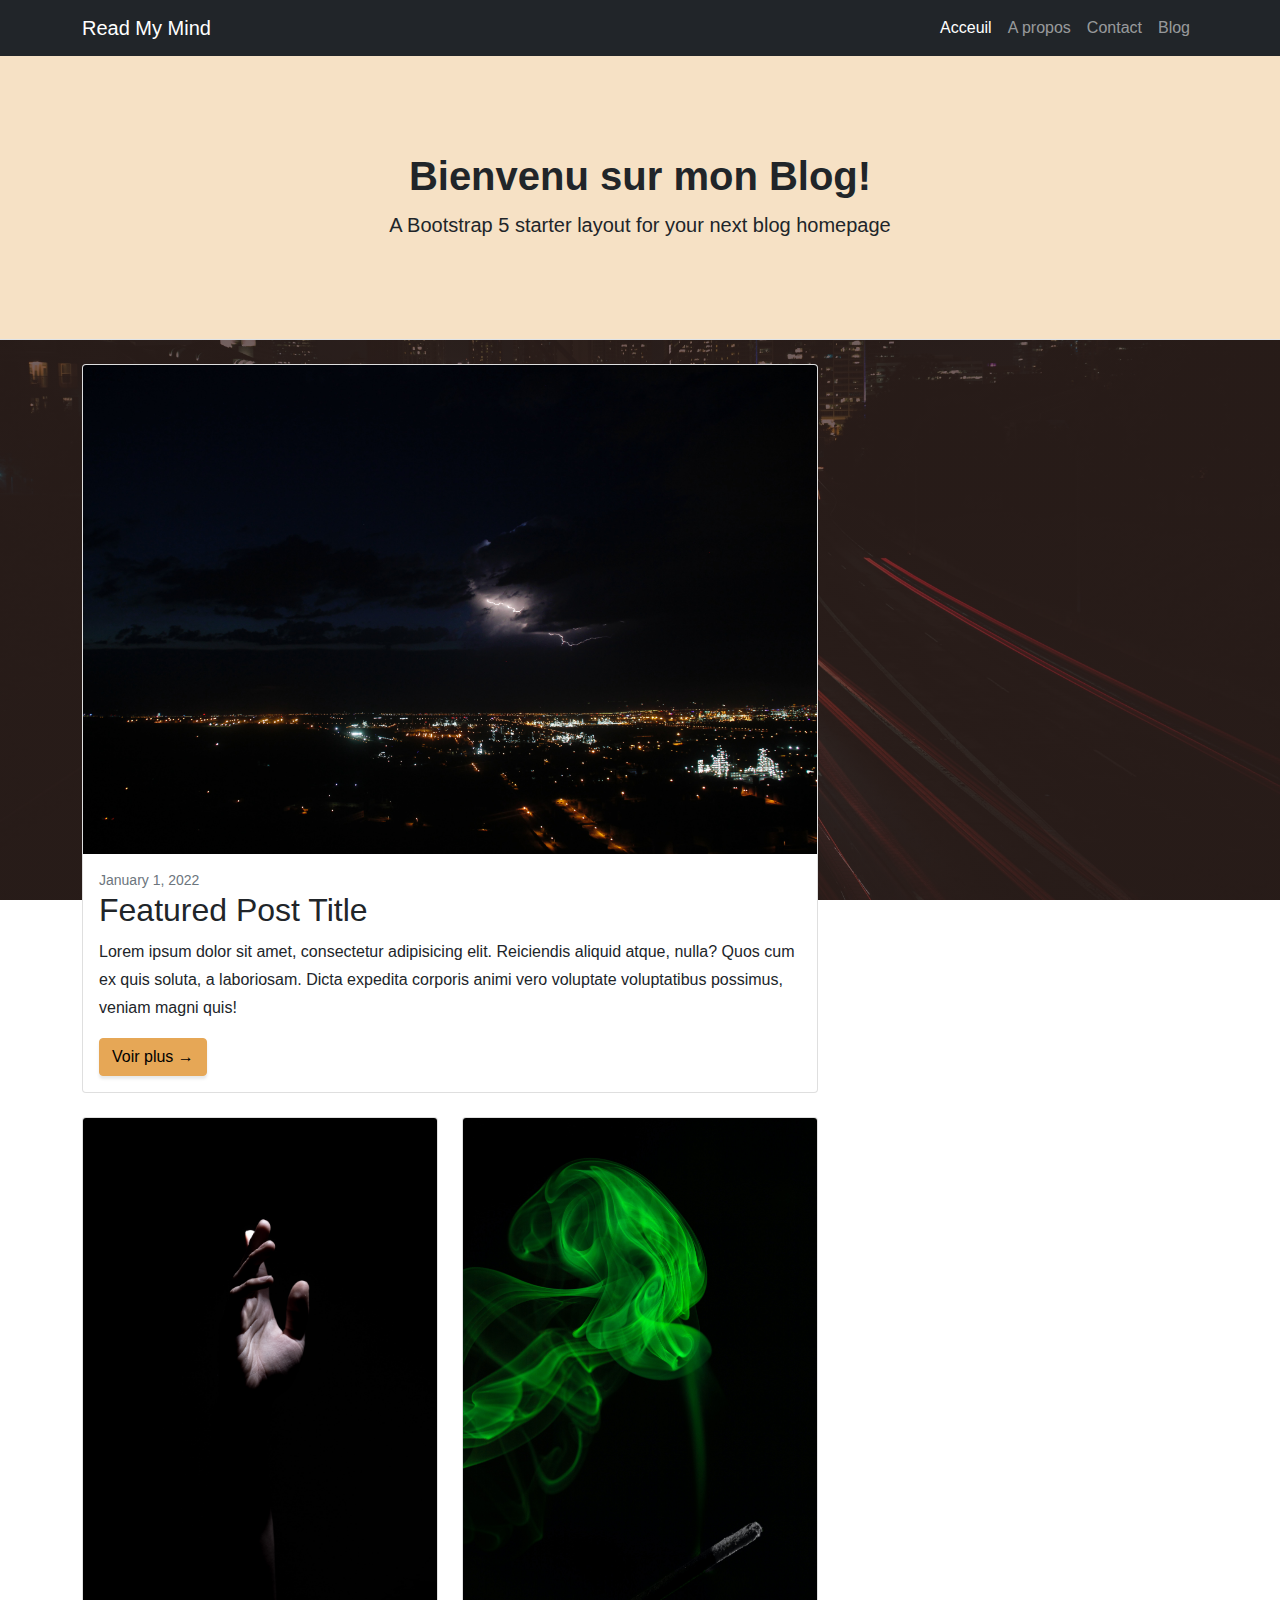
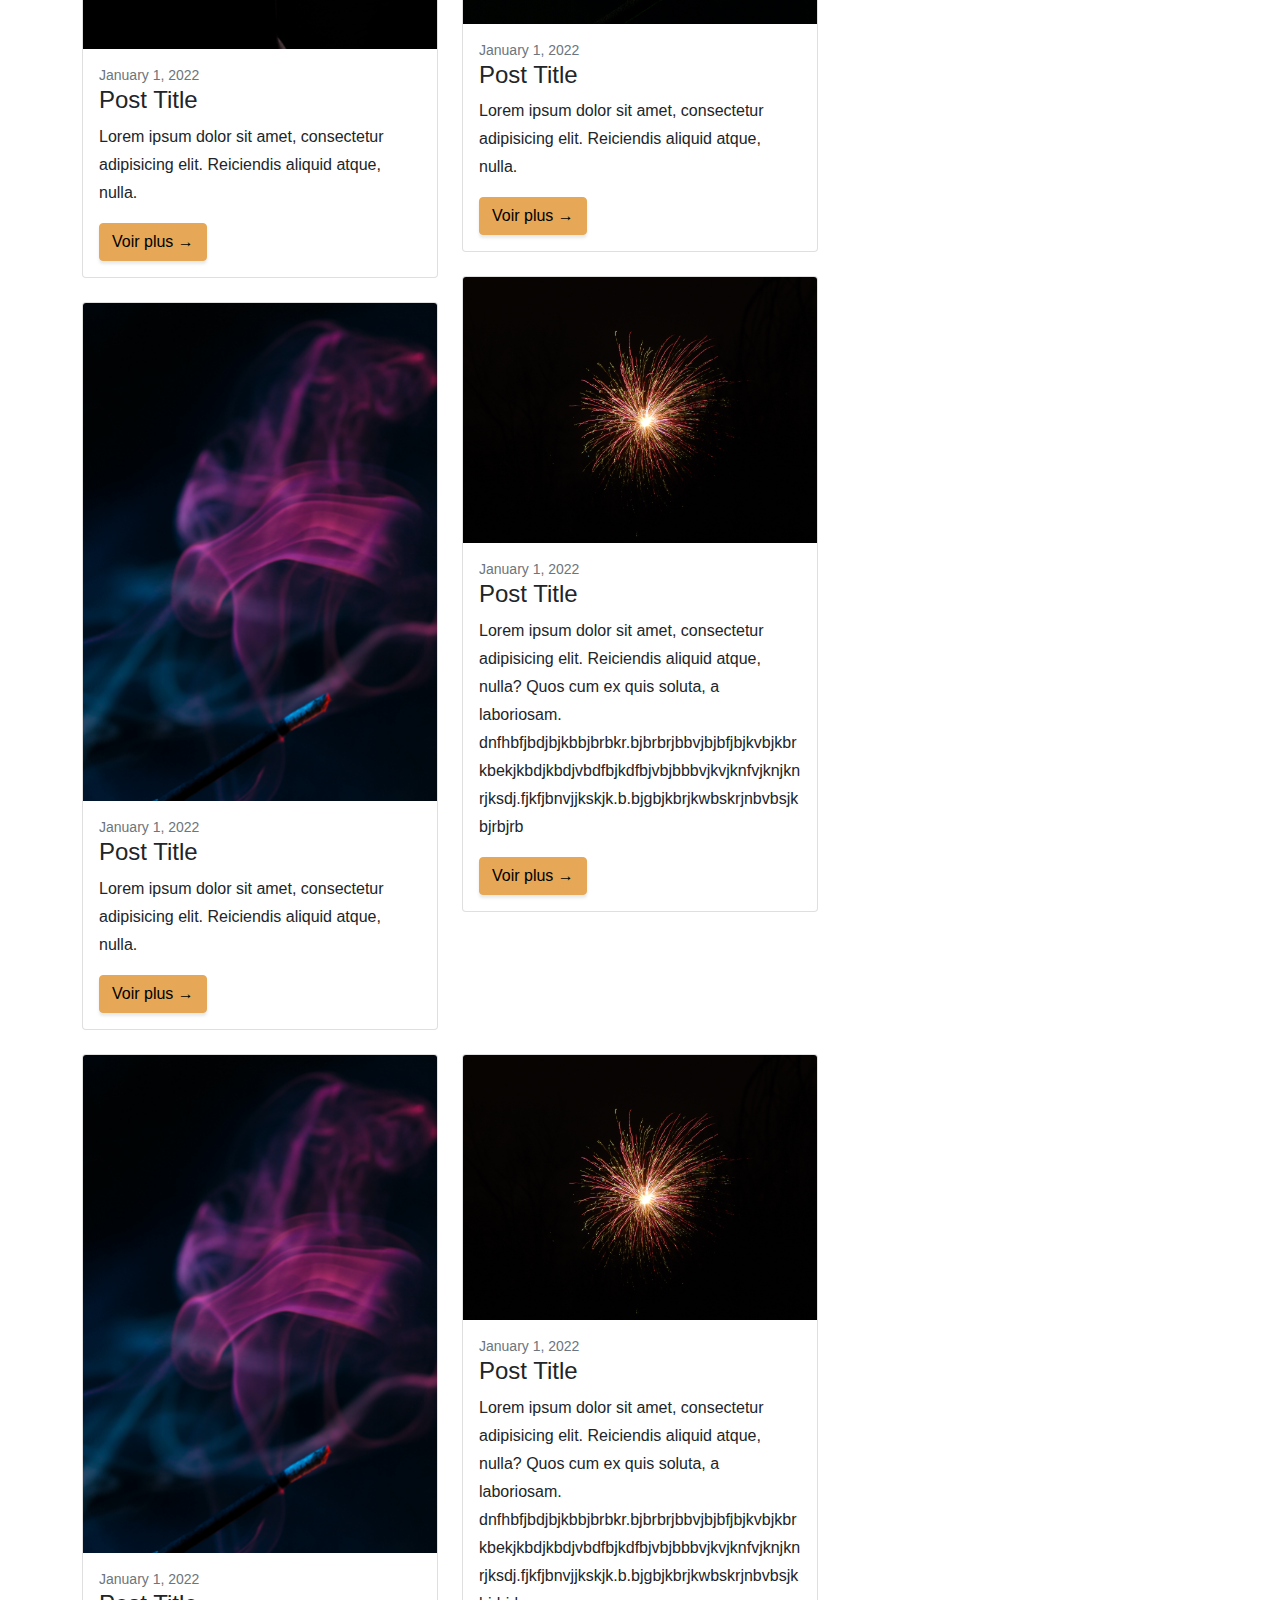
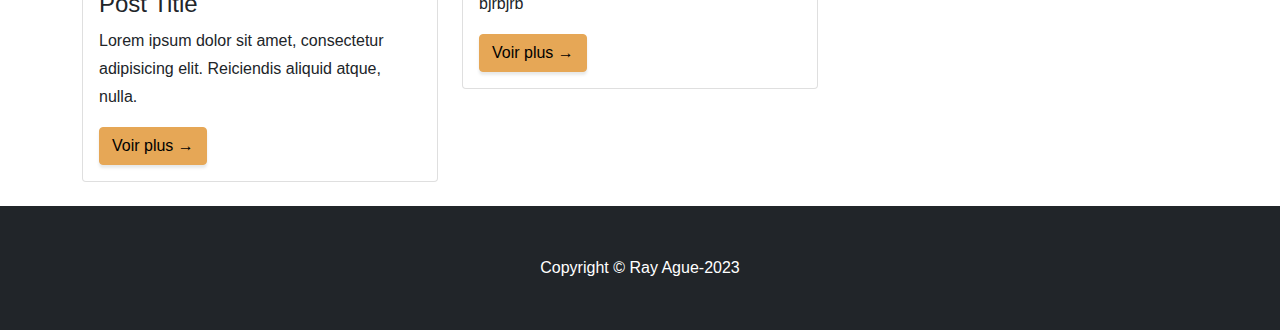
<file: index.html>
<!DOCTYPE html>
<html lang="en">
    <head>
        <meta charset="utf-8" />
        <meta name="viewport" content="width=device-width, initial-scale=1, shrink-to-fit=no" />
        <meta name="description" content="" />
        <meta name="author" content="" />
        <title>Blog Blog - Read My Mind</title>
        <!-- Favicon-->
        <link rel="icon" type="image/x-icon" href="assets/favicon.ico" />
        <!-- Core theme CSS (includes Bootstrap)-->
        <link href="css/styles.css" rel="stylesheet" />
    </head>
    <body >
        <!-- Responsive navbar-->
        <nav class="navbar navbar-expand-lg navbar-dark bg-dark">
            <div class="container">
                <a class="navbar-brand" href="#!">Read My Mind</a>
                <button class="navbar-toggler" type="button" data-bs-toggle="collapse" data-bs-target="#navbarSupportedContent" aria-controls="navbarSupportedContent" aria-expanded="false" aria-label="Toggle navigation"><span class="navbar-toggler-icon"></span></button>
                <div class="collapse navbar-collapse" id="navbarSupportedContent">
                    <ul class="navbar-nav ms-auto mb-2 mb-lg-0">
                        <li class="nav-item"><a class="nav-link active" aria-current="page" href="home.html">Acceuil</a></li>
                        <li class="nav-item"><a class="nav-link" href="about.html">A propos</a></li>
                        <li class="nav-item"><a class="nav-link" href="contact.html">Contact</a></li>
                        <li class="nav-item"><a class="nav-link" href="#">Blog</a></li>
                    </ul>
                </div>
            </div>
        </nav>
        <!-- Page header with logo and tagline-->
        <header class="py-5 bg-faded border-bottom mb-4">
            <div class="container">
                <div class="text-center my-5">
                    <h1 class="fw-bolder">Bienvenu sur mon Blog!</h1>
                    <p class="lead mb-0">A Bootstrap 5 starter layout for your next blog homepage</p>
                </div>
            </div>
        </header>
        <!-- Page content-->
        <div class="container">
            <div class="row">
                <!-- Blog entries-->
                <div class="col-lg-8">
                    <!-- Featured blog post-->
                    <div class="card mb-4">
                        <a href="#!"><img class="card-img-top" src="assets/image (1).jpg" alt="..." /></a>
                        <div class="card-body">
                            <div class="small text-muted">January 1, 2022</div>
                            <h2 class="card-title">Featured Post Title</h2>
                            <p class="card-text">Lorem ipsum dolor sit amet, consectetur adipisicing elit. Reiciendis aliquid atque, nulla? Quos cum ex quis soluta, a laboriosam. Dicta expedita corporis animi vero voluptate voluptatibus possimus, veniam magni quis!</p>
                            <a class="btn btn-primary" href="article1.html">Voir plus →</a>
                        </div>
                    </div>
                    <!-- Nested row for non-featured blog posts-->
                    <div class="row">
                        <div class="col-lg-6">
                            <!-- Blog post-->
                            <div class="card mb-4">
                                <a href="#!"><img class="card-img-top" src="assets/image (2).jpg" alt="..." /></a>
                                <div class="card-body">
                                    <div class="small text-muted">January 1, 2022</div>
                                    <h2 class="card-title h4">Post Title</h2>
                                    <p class="card-text">Lorem ipsum dolor sit amet, consectetur adipisicing elit. Reiciendis aliquid atque, nulla.</p>
                                    <a class="btn btn-primary" href="article2.html">Voir plus →</a>
                                </div>
                            </div>
                            <!-- Blog post-->
                            <div class="card mb-4">
                                <a href="#!"><img class="card-img-top" src="assets/image (3).jpg" alt="..." /></a>
                                <div class="card-body">
                                    <div class="small text-muted">January 1, 2022</div>
                                    <h2 class="card-title h4">Post Title</h2>
                                    <p class="card-text">Lorem ipsum dolor sit amet, consectetur adipisicing elit. Reiciendis aliquid atque, nulla.</p>
                                    <a class="btn btn-primary" href="article3.html">Voir plus →</a>
                                </div>
                            </div>
                        </div>
                        <div class="col-lg-6">
                            <!-- Blog post-->
                            <div class="card mb-4">
                                <a href="#!"><img class="card-img-top" src="assets/image (4).jpg" alt="..." /></a>
                                <div class="card-body">
                                    <div class="small text-muted">January 1, 2022</div>
                                    <h2 class="card-title h4">Post Title</h2>
                                    <p class="card-text">Lorem ipsum dolor sit amet, consectetur adipisicing elit. Reiciendis aliquid atque, nulla.</p>
                                    <a class="btn btn-primary" href="article4.html">Voir plus →</a>
                                </div>
                            </div>
                            <!-- Blog post-->
                            <div class="card mb-4">
                                <a href="#!"><img class="card-img-top" src="assets/image (5).jpg" alt="..." /></a>
                                <div class="card-body">
                                    <div class="small text-muted">January 1, 2022</div>
                                    <h2 class="card-title h4">Post Title</h2>
                                    <p class="card-text">Lorem ipsum dolor sit amet, consectetur adipisicing elit. Reiciendis aliquid atque, nulla? Quos cum ex quis soluta, a laboriosam. dnfhbfjbdjbjkbbjbrbkr.bjbrbrjbbvjbjbfjbjkvbjkbrkbekjkbdjkbdjvbdfbjkdfbjvbjbbbvjkvjknfvjknjknrjksdj.fjkfjbnvjjkskjk.b.bjgbjkbrjkwbskrjnbvbsjkbjrbjrb</p>
                                    <a class="btn btn-primary" href="article5.html">Voir plus →</a>
                                </div>
                            </div>
                        </div>    
                        <div class="col-lg-6">
                            <!-- Blog post-->
                            <div class="card mb-4">
                                <a href="#!"><img class="card-img-top" src="assets/image (3).jpg" alt="..." /></a>
                                <div class="card-body">
                                    <div class="small text-muted">January 1, 2022</div>
                                    <h2 class="card-title h4">Post Title</h2>
                                    <p class="card-text">Lorem ipsum dolor sit amet, consectetur adipisicing elit. Reiciendis aliquid atque, nulla.</p>
                                    <a class="btn btn-primary" href="article6.html">Voir plus →</a>
                                </div>
                            </div>
                        </div> 
                        <div class="col-lg-6">
                            <!-- Blog post-->
                            <div class="card mb-4">
                                <a href="#!"><img class="card-img-top" src="assets/image (5).jpg" alt="..." /></a>
                                <div class="card-body">
                                    <div class="small text-muted">January 1, 2022</div>
                                    <h2 class="card-title h4">Post Title</h2>
                                    <p class="card-text">Lorem ipsum dolor sit amet, consectetur adipisicing elit. Reiciendis aliquid atque, nulla? Quos cum ex quis soluta, a laboriosam. dnfhbfjbdjbjkbbjbrbkr.bjbrbrjbbvjbjbfjbjkvbjkbrkbekjkbdjkbdjvbdfbjkdfbjvbjbbbvjkvjknfvjknjknrjksdj.fjkfjbnvjjkskjk.b.bjgbjkbrjkwbskrjnbvbsjkbjrbjrb</p>
                                    <a class="btn btn-primary" href="article7.html">Voir plus →</a>
                                </div>
                            </div>
                        </div>            
                    <!-- Pagination-->

                </div>
                <!-- Side widgets-->
                <!-- <div class="col-lg-4"> -->

                    <!-- <div class="card mb-4">
                        <div class="card-header">Side Widget</div>
                        <div class="card-body">You can put anything you want inside of these side widgets. They are easy to use, and feature the Bootstrap 5 card component!</div>
                    </div> -->
                </div>
            </div>
        </div>
        <!-- Footer-->
        <footer class="py-5 bg-dark">
            <div class="container"><p class="m-0 text-center text-white">Copyright &copy; Ray Ague-2023</p></div>
        </footer>
        <!-- Bootstrap core JS-->
        <script src="https://cdn.jsdelivr.net/npm/bootstrap@5.1.3/dist/js/bootstrap.bundle.min.js"></script>
        <!-- Core theme JS-->
        <script src="js/scripts.js"></script>
    </body>
</html>
</file>
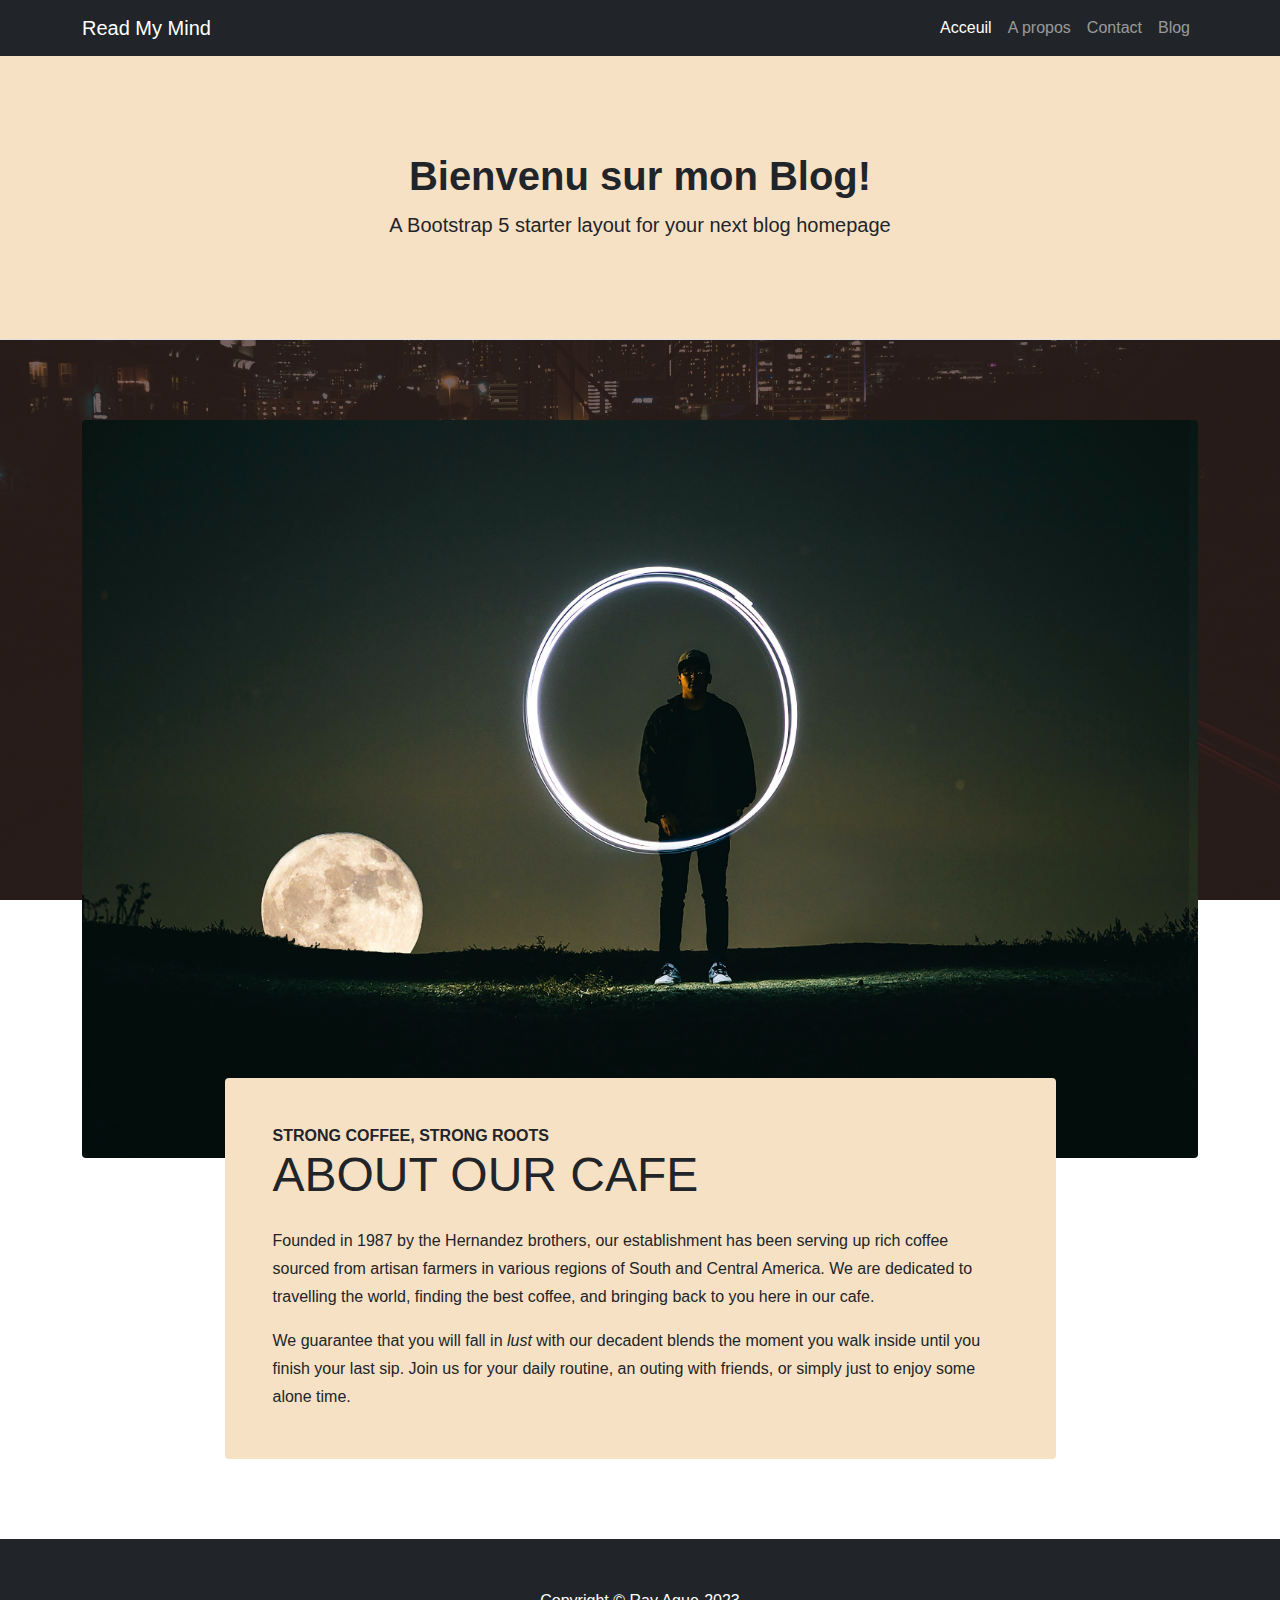
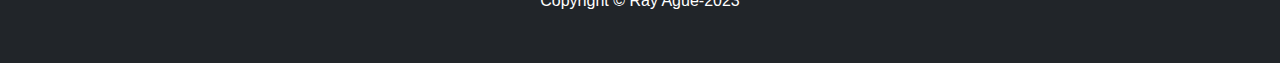
<file: about.html>
<!DOCTYPE html>
<html lang="en">
<head>
    <meta charset="UTF-8">
    <meta http-equiv="X-UA-Compatible" content="IE=edge">
    <meta name="viewport" content="width=device-width, initial-scale=1.0">
    <meta name="description" content="" />
    <meta name="author" content="" />
    <title>Blog  - Read My Mind</title>
    <!-- Favicon-->
    <link rel="icon" type="image/x-icon" href="assets/favicon.ico" />
    <!-- Core theme CSS (includes Bootstrap)-->
    <link href="css/styles.css" rel="stylesheet" />
</head>
<body>
        <!-- Responsive navbar-->
        <nav class="navbar navbar-expand-lg navbar-dark bg-dark">
            <div class="container">
                <a class="navbar-brand" href="#!">Read My Mind</a>
                <button class="navbar-toggler" type="button" data-bs-toggle="collapse" data-bs-target="#navbarSupportedContent" aria-controls="navbarSupportedContent" aria-expanded="false" aria-label="Toggle navigation"><span class="navbar-toggler-icon"></span></button>
                <div class="collapse navbar-collapse" id="navbarSupportedContent">
                    <ul class="navbar-nav ms-auto mb-2 mb-lg-0">
                        <li class="nav-item"><a class="nav-link active" aria-current="page" href="home.html">Acceuil</a></li>
                        <li class="nav-item"><a class="nav-link" href="#">A propos</a></li>
                        <li class="nav-item"><a class="nav-link" href="contact.html">Contact</a></li>
                        <li class="nav-item"><a class="nav-link" href="index.html">Blog</a></li>
                    </ul>
                </div>
            </div>
        </nav>
        <!-- Page header with logo and tagline-->
        <header class="py-5 bg-faded border-bottom mb-4">
            <div class="container">
                <div class="text-center my-5">
                    <h1 class="fw-bolder">Bienvenu sur mon Blog!</h1>
                    <p class="lead mb-0">A Bootstrap 5 starter layout for your next blog homepage</p>
                </div>
            </div>
        </header>
        <section class="page-section about-heading">
            <div class="container">
                <img class="img-fluid rounded about-heading-img mb-3 mb-lg-0" src="assets/image (11).jpg" alt="..." />
                <div class="about-heading-content">
                    <div class="row">
                        <div class="col-xl-9 col-lg-10 mx-auto">
                            <div class="bg-faded rounded p-5">
                                <h2 class="section-heading mb-4">
                                    <span class="section-heading-upper">Strong Coffee, Strong Roots</span>
                                    <span class="section-heading-lower">About Our Cafe</span>
                                </h2>
                                <p>Founded in 1987 by the Hernandez brothers, our establishment has been serving up rich coffee sourced from artisan farmers in various regions of South and Central America. We are dedicated to travelling the world, finding the best coffee, and bringing back to you here in our cafe.</p>
                                <p class="mb-0">
                                    We guarantee that you will fall in
                                    <em>lust</em>
                                    with our decadent blends the moment you walk inside until you finish your last sip. Join us for your daily routine, an outing with friends, or simply just to enjoy some alone time.
                                </p>
                            </div>
                        </div>
                    </div>
                </div>
            </div>
        </section>
                <!-- Footer-->
                <footer class="py-5 bg-dark">
                    <div class="container"><p class="m-0 text-center text-white">Copyright &copy; Ray Ague-2023</p></div>
                </footer>
                <!-- Bootstrap core JS-->
                <script src="https://cdn.jsdelivr.net/npm/bootstrap@5.1.3/dist/js/bootstrap.bundle.min.js"></script>
                <!-- Core theme JS-->
                <script src="js/scripts.js"></script>
</body>
</html>
</file>
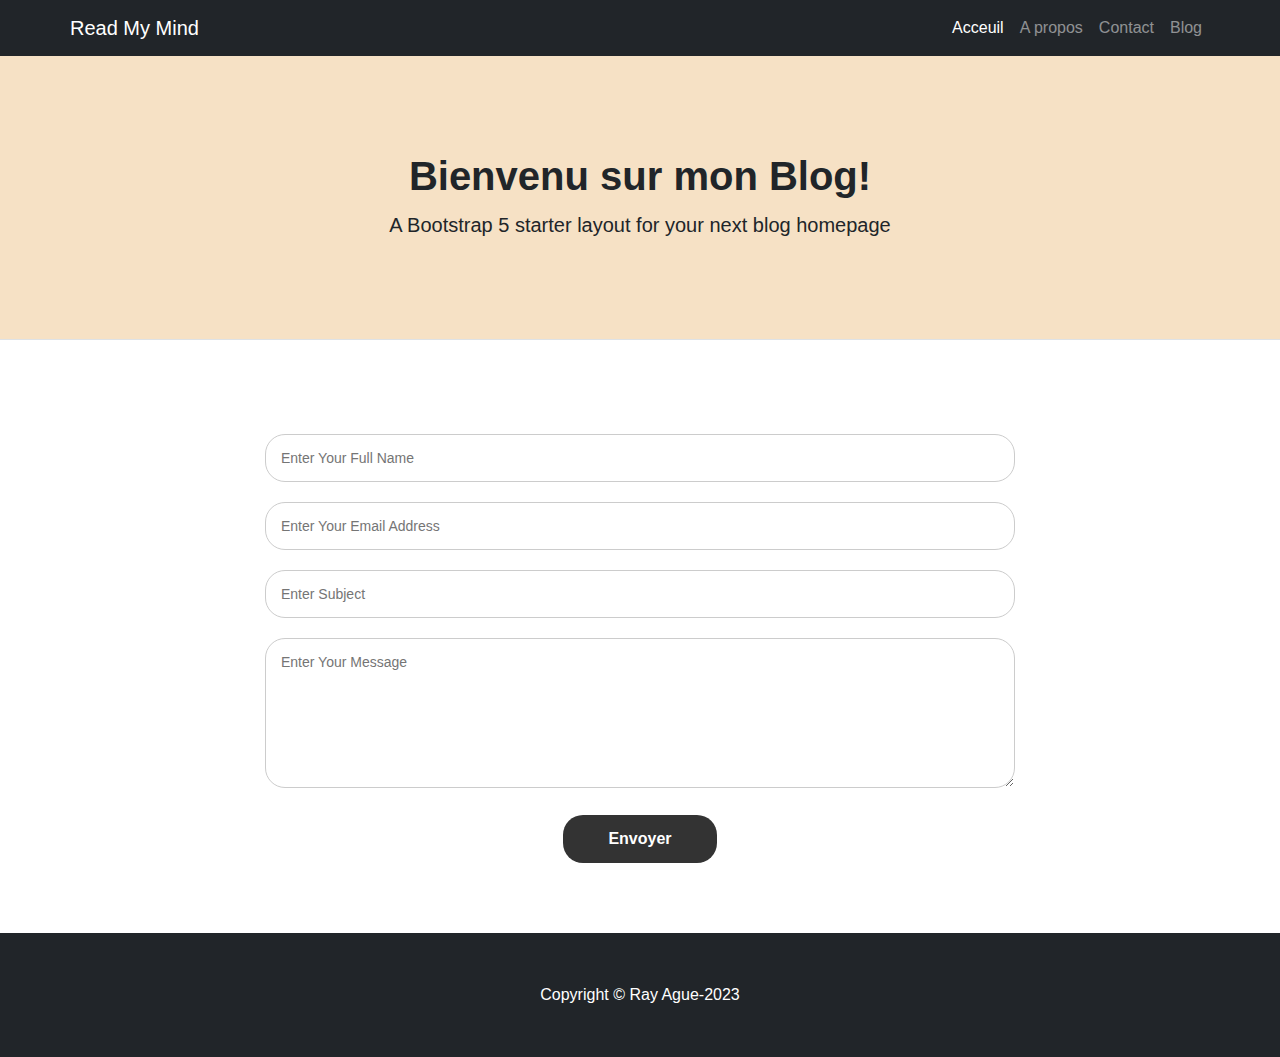
<file: contact.html>
<!DOCTYPE html>
<html lang="en">
<head>
    <meta charset="UTF-8">
    <meta http-equiv="X-UA-Compatible" content="IE=edge">
    <meta name="viewport" content="width=device-width, initial-scale=1.0">
    <meta name="description" content="" />
    <meta name="author" content="" />
    <title>Blog Contact - Read My Mind</title>
    <!-- Favicon-->
    <link rel="icon" type="image/x-icon" href="assets/favicon.ico" />
    <!-- Core theme CSS (includes Bootstrap)-->
    <link href="css/styles.css" rel="stylesheet" />
    <link rel="stylesheet" type="text/css" href="css/bootstrap.css" />
    <!-- font awesome style -->
    <link href="css/font-awesome.min.css" rel="stylesheet" />
    <!-- Custom styles for this template -->
    <link href="css/style.css" rel="stylesheet" />
    <!-- responsive style -->
    <link href="css/responsive.css" rel="stylesheet" />
</head>
<body class="content_top">
        <!-- Responsive navbar-->
        <nav class="navbar navbar-expand-lg navbar-dark bg-dark">
            <div class="container">
                <a class="navbar-brand" href="#!">Read My Mind</a>
                <button class="navbar-toggler" type="button" data-bs-toggle="collapse" data-bs-target="#navbarSupportedContent" aria-controls="navbarSupportedContent" aria-expanded="false" aria-label="Toggle navigation"><span class="navbar-toggler-icon"></span></button>
                <div class="collapse navbar-collapse" id="navbarSupportedContent">
                    <ul class="navbar-nav ms-auto mb-2 mb-lg-0">
                        <li class="nav-item"><a class="nav-link active" aria-current="page" href="home.html">Acceuil</a></li>
                        <li class="nav-item"><a class="nav-link" href="about.html">A propos</a></li>
                        <li class="nav-item"><a class="nav-link" href="#">Contact</a></li>
                        <li class="nav-item"><a class="nav-link" href="index.html">Blog</a></li>
                    </ul>
                </div>
            </div>
        </nav>
        <!-- Page header with logo and tagline-->
        <header class="py-5 bg-faded border-bottom mb-4">
            <div class="container">
                <div class="text-center my-5">
                    <h1 class="fw-bolder">Bienvenu sur mon Blog!</h1>
                    <p class="lead mb-0">A Bootstrap 5 starter layout for your next blog homepage</p>
                </div>
            </div>
        </header>

      </ul>
   </div>
</nav>
</div>
</header>
<!-- end header section -->
</div>
<!-- inner page section -->
<!-- end inner page section -->
<!-- why section -->
<section class="why_section layout_padding">
<div class="container">

<div class="row">
<div class="col-lg-8 offset-lg-2">
   <div class="full">
      <form action="index.html">
         <fieldset>
            <input type="text" placeholder="Enter your full name" name="name" required />
            <input type="email" placeholder="Enter your email address" name="email" required />
            <input type="text" placeholder="Enter subject" name="subject" required />
            <textarea placeholder="Enter your message" required></textarea>
            <input type="submit" value="Envoyer" />
         </fieldset>
      </form>
   </div>
</div>
</div>
</div>
</section>
<!-- end why section -->
<!-- arrival section -->
<!-- end arrival section -->
<!-- footer section -->
<footer class="py-5 bg-dark">
    <div class="container"><p class="m-0 text-center text-white">Copyright &copy; Ray Ague-2023</p></div>
</footer>
<!-- Bootstrap core JS-->
<script src="https://cdn.jsdelivr.net/npm/bootstrap@5.1.3/dist/js/bootstrap.bundle.min.js"></script>
<!-- Core theme JS-->
<script src="js/scripts.js"></script>


</body>
</html>
</body>
</html>
</file>
<file: css/style.css>
@import url('https://fonts.googleapis.com/css2?family=Montserrat:ital,wght@0,100;0,200;0,300;0,400;0,500;0,600;0,700;0,800;0,900;1,100;1,200;1,300;1,400;1,500;1,600;1,700;1,800;1,900&display=swap');

* {
  box-sizing: border-box;
}
/* body {
  font-family: 'Montserrat', sans-serif;
  color: #0c0c0c;
  background-color: #ffffff;
  overflow-x: hidden;
} */



.layout_padding {
  padding: 70px 0;
}

.layout_padding2 {
  padding: 75px 0;
}

.layout_padding2-top {
  padding-top: 75px;
}

.layout_padding2-bottom {
  padding-bottom: 75px;
}

.layout_padding-top {
  padding-top: 90px;
}

.layout_padding-bottom {
  padding-bottom: 90px;
}


h2 {
  font-family: 'Playfair Display', serif;
}

.heading_container {
  display: -webkit-box;
  display: -ms-flexbox;
  display: flex;
  -webkit-box-orient: vertical;
  -webkit-box-direction: normal;
      -ms-flex-direction: column;
          flex-direction: column;
  -webkit-box-align: start;
      -ms-flex-align: start;
          align-items: flex-start;
}

.heading_container h2 {
    position: relative;
    margin-bottom: 0;
    font-size: 3.5rem;
    font-weight: bold;
}

.heading_container h2::after {
    content: "";
    display: block;
    width: 70px;
    height: 5px;
    background: #f7444e;
    margin: 10px auto 10px;
}

.heading_container h2 span {
  color: #f7444e;
}

.heading_container p {
  margin-top: 10px;
  margin-bottom: 0;
}

.heading_container.heading_center {
  -webkit-box-align: center;
      -ms-flex-align: center;
          align-items: center;
  text-align: center;
}

a,
a:hover,
a:focus {
  text-decoration: none;
}

a:hover,
a:focus {
  color: initial;
}

.btn,
.btn:focus {
  outline: none !important;
  -webkit-box-shadow: none;
          box-shadow: none;
}

/*header section*/
.hero_area {
  position: relative;
  min-height: 100vh;
  display: -webkit-box;
  display: -ms-flexbox;
  display: flex;
  -webkit-box-orient: vertical;
  -webkit-box-direction: normal;
      -ms-flex-direction: column;
          flex-direction: column;
}

.sub_page .hero_area {
  min-height: auto;
  -webkit-box-shadow: 0 0 5px 0 rgba(0, 0, 0, 0.25);
          box-shadow: 0 0 5px 0 rgba(0, 0, 0, 0.25);
}

.header_section {
    padding: 15px 0;
}

.header_section .container-fluid {
  padding-right: 25px;
  padding-left: 25px;
}

/* .navbar-brand {
  font-family: 'Playfair Display', serif;
}

.navbar-brand span {
  font-weight: bold;
  font-size: 32px;
  color: #000000;
} */


.custom_nav-container {
  padding: 0;
}

.custom_nav-container .navbar-nav {
  margin-left: auto;
}

.custom_nav-container .navbar-nav .nav-item .nav-link {
    padding: 5px 20px;
    color: #131313;
    text-align: center;
    text-transform: uppercase;
    border-radius: 5px;
    -webkit-transition: all 0.3s;
    transition: all 0.3s;
    font-weight: 700;
}

.custom_nav-container .navbar-nav .nav-item .nav-link svg {
  width: 17px;
  height: auto;
  fill: #000000;
  margin-bottom: 2px;
}

.custom_nav-container .navbar-nav .nav-item:hover .nav-link, .custom_nav-container .navbar-nav .nav-item.active .nav-link {
  color: #f7444e;
}

.custom_nav-container .navbar-nav .nav-item:hover .nav-link svg, .custom_nav-container .navbar-nav .nav-item.active .nav-link svg {
  fill: #f7444e;
}

.custom_nav-container .nav_search-btn {
  width: 35px;
  height: 35px;
  padding: 0;
  border: none;
  color: #000000;
}

.custom_nav-container .nav_search-btn:hover {
  color: #f7444e;
}

.custom_nav-container .navbar-toggler {
  outline: none;
}

.custom_nav-container .navbar-toggler {
  padding: 0;
  width: 37px;
  height: 42px;
  -webkit-transition: all 0.3s;
  transition: all 0.3s;
}

.custom_nav-container .navbar-toggler span {
  display: block;
  width: 35px;
  height: 4px;
  background-color: #000000;
  margin: 7px 0;
  -webkit-transition: all 0.3s;
  transition: all 0.3s;
  position: relative;
  border-radius: 5px;
  transition: all 0.3s;
}

.custom_nav-container .navbar-toggler span::before, .custom_nav-container .navbar-toggler span::after {
  content: "";
  position: absolute;
  left: 0;
  height: 100%;
  width: 100%;
  background-color: #000000;
  top: -10px;
  border-radius: 5px;
  -webkit-transition: all 0.3s;
  transition: all 0.3s;
}

.custom_nav-container .navbar-toggler span::after {
  top: 10px;
}

.custom_nav-container .navbar-toggler[aria-expanded="true"] {
  -webkit-transform: rotate(360deg);
          transform: rotate(360deg);
}

.custom_nav-container .navbar-toggler[aria-expanded="true"] span {
  -webkit-transform: rotate(45deg);
          transform: rotate(45deg);
}

.custom_nav-container .navbar-toggler[aria-expanded="true"] span::before, .custom_nav-container .navbar-toggler[aria-expanded="true"] span::after {
  -webkit-transform: rotate(90deg);
          transform: rotate(90deg);
  top: 0;
}

/*end header section*/
/* slider section */
.slider_section {
  -webkit-box-flex: 1;
      -ms-flex: 1;
          flex: 1;
  display: -webkit-box;
  display: -ms-flexbox;
  display: flex;
  -webkit-box-align: center;
      -ms-flex-align: center;
          align-items: center;
  position: relative;
  padding: 90px 0 75px 0;
}

.slider_section .row {
  -webkit-box-align: center;
      -ms-flex-align: center;
          align-items: center;
}

.slider_section #customCarousel1 {
  width: 100%;
  position: unset;
}

.slider_section .detail-box h1 {
    font-size: 4.5rem;
    font-weight: bold;
    margin-bottom: 15px;
    color: #002c3e;
    line-height: 70px;
}

.slider_section .detail-box h1 span {
  color: #f7444e;
}

.slider_section .detail-box p {
    font-size: 16px;
    margin-top: 20px;
    margin-bottom: 1.5rem;
}

.slider_section .detail-box a {
    display: inline-block;
    padding: 12px 45px;
    background-color: #f7444e;
    border: 1px solid #f7444e;
    color: #ffffff;
    border-radius: 0;
    -webkit-transition: all 0.3s;
    transition: all 0.3s;
    margin-top: 10px;
    font-weight: 700;
}

.slider_section .detail-box a:hover {
  background-color: transparent;
  color: #f7444e;
}

.slider_section .img-box img {
  width: 100%;
}

.slider_section .carousel-indicators {
  position: unset;
  margin: 0;
  margin-top: 45px;
  -webkit-box-pack: start;
      -ms-flex-pack: start;
          justify-content: flex-start;
  -webkit-box-align: center;
      -ms-flex-align: center;
          align-items: center;
}

.slider_section .carousel-indicators li {
  background-color: #ffffff;
  width: 12px;
  height: 12px;
  border-radius: 100%;
  opacity: 1;
}

.slider_section .carousel-indicators li.active {
  width: 20px;
  height: 20px;
  background-color: #f7444e;
}

.slider_bg_box {
  position: absolute;
  top: 0;
  left: 0;
  width: 100%;
  height: 100%;
  z-index: -1;
}

.slider_bg_box img {
  width: 100%;
  height: 100%;
  -o-object-fit: cover;
     object-fit: cover;
  -o-object-position: top right;
     object-position: top right;
}

.product_section .heading_container {
  margin-bottom: 20px;
}

.product_section .box {
    position: relative;
    margin-top: 25px;
    padding: 35px 35px;
    background-color: #f7f8f9;
    -webkit-transition: all .3s;
    transition: all .3s;
    overflow: hidden;
    box-shadow: 5px 5px 5px -5px rgba(0,0,0,.2);
    border: solid #fff 10px;
}

.product_section .box .img-box {
  display: -webkit-box;
  display: -ms-flexbox;
  display: flex;
  -webkit-box-pack: center;
      -ms-flex-pack: center;
          justify-content: center;
  -webkit-box-align: center;
      -ms-flex-align: center;
          align-items: center;
  height: 215px;
}

.product_section .box .img-box img {
  max-width: 100%;
  max-height: 160px;
  -webkit-transition: all .3s;
  transition: all .3s;
}

.product_section .box .detail-box {
  text-align: center;
  display: -webkit-box;
  display: -ms-flexbox;
  display: flex;
  -webkit-box-pack: justify;
      -ms-flex-pack: justify;
          justify-content: space-between;
}

.product_section .box .detail-box h5 {
  font-size: 18px;
  margin-top: 10px;
}

.product_section .box .detail-box h6 {
  margin-top: 10px;
  color: #002c3e;
  font-weight: 600;
}

.product_section .box:hover img {
  -webkit-transform: scale(1.1);
          transform: scale(1.1);
}

.product_section .box:hover .option_container {
  opacity: 1;
  visibility: visible;
  -webkit-transform: translateY(0);
          transform: translateY(0);
}
.arrival_section {
    background-color: #d4ced0;
}
.product_section .option_container {
  position: absolute;
  top: 0;
  left: 0;
  width: 100%;
  height: 100%;
  display: -webkit-box;
  display: -ms-flexbox;
  display: flex;
  -webkit-box-pack: center;
      -ms-flex-pack: center;
          justify-content: center;
  -webkit-box-align: center;
      -ms-flex-align: center;
          align-items: center;
  background-color: rgba(255, 255, 255, 0.6);
  z-index: 3;
  opacity: 0;
  visibility: hidden;
  -webkit-transition: all .2s;
  transition: all .2s;
  -webkit-transform: translateY(100%);
          transform: translateY(100%);
}

.product_section .options {
  display: -webkit-box;
  display: -ms-flexbox;
  display: flex;
  -webkit-box-orient: vertical;
  -webkit-box-direction: normal;
      -ms-flex-direction: column;
          flex-direction: column;
  -webkit-box-align: center;
      -ms-flex-align: center;
          align-items: center;
}

.product_section .options a {
  display: inline-block;
  padding: 8px 15px;
  border-radius: 30px;
  width: 165px;
  text-align: center;
  -webkit-transition: all .3s;
  transition: all .3s;
  margin: 5px 0;
}

.product_section .options .option1 {
  background-color: #f7444e;
  border: 1px solid #f7444e;
  color: #ffffff;
}

.product_section .options .option1:hover {
  background-color: transparent;
  color: #f7444e;
}

.product_section .options .option2 {
  background-color: #000000;
  border: 1px solid #000000;
  color: #ffffff;
}

.product_section .options .option2:hover {
  background-color: transparent;
  color: #000000;
}

.product_section .btn-box {
  display: -webkit-box;
  display: -ms-flexbox;
  display: flex;
  -webkit-box-pack: center;
      -ms-flex-pack: center;
          justify-content: center;
  margin-top: 45px;
}

.product_section .btn-box a {
  display: inline-block;
  padding: 10px 40px;
  background-color: #f7444e;
  border: 1px solid #f7444e;
  color: #ffffff;
  border-radius: 0;
  -webkit-transition: all 0.3s;
  transition: all 0.3s;
}

.product_section .btn-box a:hover {
  background-color: transparent;
  color: #f7444e;
}

.arrival_section .heading_container {
  color: #002c3e;
  margin-bottom: 10px;
}

.arrival_section .box {
  padding: 120px 45px;
  position: relative;
}

.arrival_section .arrival_bg_box {
    position: absolute;
    top: 0;
    left: 0;
    width: 100%;
    height: 100%;
    z-index: 3;
}

.arrival_section .arrival_bg_box img {
    width: 50%;
    height: 100%;
    -o-object-fit: cover;
    object-fit: cover;
    -o-object-position: top left;
    object-position: top left;
}

.arrival_section a {
  display: inline-block;
  padding: 10px 45px;
  background-color: #f7444e;
  border: 1px solid #f7444e;
  color: #ffffff;
  border-radius: 0;
  -webkit-transition: all 0.3s;
  transition: all 0.3s;
}

.arrival_section a:hover {
  background-color: transparent;
  color: #f7444e;
}

.why_section .box {
    text-align: center;
    margin-top: 45px;
    background-color: #002c3e;
    padding: 45px 50px;
    border-radius: 5px;
    color: #ffffff;
}

.detail-box h5 {
    font-size: 21px;
    font-weight: 700;
}

.remove_line_bt h2::after {
    display: none;
}

.why_section .box .img-box {
  margin-bottom: 15px;
}

.why_section .box .img-box svg {
  width: 55px;
  height: auto;
  fill: #ffffff;
}

.subscribe_section {
  text-align: center;
}

.subscribe_section .box {
  background-color: #d4ced0;
  padding: 75px 45px;
}

.subscribe_section .subscribe_form .heading_container {
  -webkit-box-pack: center;
      -ms-flex-pack: center;
          justify-content: center;
  color: #002c3e;
}

.subscribe_section .subscribe_form .heading_container h2 {
  padding: 0 25px;
}

.subscribe_section .subscribe_form form {
  display: -webkit-box;
  display: -ms-flexbox;
  display: flex;
  -webkit-box-orient: vertical;
  -webkit-box-direction: normal;
      -ms-flex-direction: column;
          flex-direction: column;
  -webkit-box-align: center;
      -ms-flex-align: center;
          align-items: center;
}

.subscribe_section .subscribe_form form input {
    width: 100%;
    height: 60px;
    border: none;
    border-radius: 90px;
    outline: none;
    padding: 5px 25px;
    background-color: #ffffff;
    margin-top: 15px;
    text-align: left;
}

.subscribe_section .subscribe_form form input::-webkit-input-placeholder {
  color: #171620;
}

.subscribe_section .subscribe_form form input:-ms-input-placeholder {
  color: #171620;
}

.subscribe_section .subscribe_form form input::-ms-input-placeholder {
  color: #171620;
}

.subscribe_section .subscribe_form form input::placeholder {
  color: #171620;
}

.subscribe_section .subscribe_form form button {
  display: inline-block;
  padding: 10px 45px;
  background-color: #f7444e;
  border: 1px solid #f7444e;
  color: #ffffff;
  border-radius: 35px;
  -webkit-transition: all 0.3s;
  transition: all 0.3s;
  text-transform: uppercase;
  margin-top: 35px;
  font-weight: 600;
  width: 100%;
  max-width: 285px;
}

.subscribe_section .subscribe_form form button:hover {
  background-color: transparent;
  color: #f7444e;
}

.client_section .box {
  display: -webkit-box;
  display: -ms-flexbox;
  display: flex;
  -webkit-box-orient: vertical;
  -webkit-box-direction: normal;
      -ms-flex-direction: column;
          flex-direction: column;
  -webkit-box-align: center;
      -ms-flex-align: center;
          align-items: center;
  text-align: center;
  margin-top: 55px;
}

.client_section .box .img_container {
    width: auto;
    height: auto;
    border-radius: 100%;
    display: -webkit-box;
    display: -ms-flexbox;
    display: flex;
    -webkit-box-pack: end;
    -ms-flex-pack: end;
    justify-content: flex-end;
    -webkit-box-align: center;
    -ms-flex-align: center;
    align-items: center;
    background-color: transparent;
}

.client_section .box .img_container .img-box {
    width: auto;
    height: auto;
    border-radius: 100%;
    display: -webkit-box;
    display: -ms-flexbox;
    display: flex;
    -webkit-box-pack: center;
    -ms-flex-pack: center;
    justify-content: center;
    -webkit-box-align: center;
    -ms-flex-align: center;
    align-items: center;
    background-color: #ffffff;
    margin-right: -1px;
}

.client_section .box .img_container .img-box .img_box-inner {
  width: 150px;
  height: 150px;
  border-radius: 100%;
  display: -webkit-box;
  display: -ms-flexbox;
  display: flex;
  -webkit-box-pack: center;
      -ms-flex-pack: center;
          justify-content: center;
  -webkit-box-align: center;
      -ms-flex-align: center;
          align-items: center;
  overflow: hidden;
}

.client_section .box .img_container .img-box .img_box-inner img {
  width: 100%;
}

.client_section .box .detail-box {
  margin-top: 25px;
}

.client_section .box .detail-box h5 {
  font-size: 20px;
  font-weight: 600;
}

.client_section .box .detail-box h6 {
  font-size: 15px;
  color: #999998;
}

.client_section .carousel-control-prev,
.client_section .carousel-control-next {
  top: 43%;
  -webkit-transform: translateY(-50%);
          transform: translateY(-50%);
  opacity: 1;
  width: auto;
  margin: 0 5px;
  width: 50px;
  height: 50px;
  opacity: 1;
  color: #ffffff;
  background-color: #f7444e;
  border-radius: 100%;
}

.client_section .carousel-control-prev:hover,
.client_section .carousel-control-next:hover {
  background-color: #212121;
}

.client_section .carousel-control-prev {
  left: 25%;
}

.client_section .carousel-control-next {
  right: 25%;
}

/* footer section*/
.footer_section {
  background-color: #002c3e;
  color: #ffffff;
  padding-top: 70px;
}

.footer_section {
    color: #ffffff;
    text-align: left;
}

.footer_section h4 {
  font-size: 28px;
}

.footer_section h4,
.footer_section .footer-logo {
  font-weight: 600;
  margin-bottom: 20px;
  font-family: 'Playfair Display', serif;
  text-align: left;
}

.footer_section .footer-col {
  margin-bottom: 30px;
}

.footer_section .footer_contact .contact_link_box {
  display: -webkit-box;
  display: -ms-flexbox;
  display: flex;
  -webkit-box-orient: vertical;
  -webkit-box-direction: normal;
      -ms-flex-direction: column;
          flex-direction: column;
}

.footer_section .footer_contact .contact_link_box a {
    margin: 10px 0;
    color: #ffffff;
}

.footer_section .footer_contact .contact_link_box a i {
  margin-right: 5px;
}

.footer_section .footer_contact .contact_link_box a:hover {
  color: #f7444e;
}

.footer_section .footer-logo {
  display: block;
  font-weight: bold;
  font-size: 32px;
  color: #ffffff;
}

.footer_section .footer_social {
    display: -webkit-box;
    display: -ms-flexbox;
    display: flex;
    -webkit-box-pack: left;
    -ms-flex-pack: center;
    justify-content: left;
    margin-top: 25px;
    margin-bottom: 10px;
}

.footer_section .footer_social a {
  display: -webkit-box;
  display: -ms-flexbox;
  display: flex;
  -webkit-box-pack: center;
      -ms-flex-pack: center;
          justify-content: center;
  -webkit-box-align: center;
      -ms-flex-align: center;
          align-items: center;
  color: #002c3e;
  width: 30px;
  height: 30px;
  border-radius: 100%;
  background-color: #ffffff;
  border-radius: 100%;
  margin: 0 2.5px;
  font-size: 18px;
}

.footer_section .footer_social a:hover {
  color: #f7444e;
}

.footer_section .map_container {
  width: 100%;
  height: 175px;
  overflow: hidden;
  display: -webkit-box;
  display: -ms-flexbox;
  display: flex;
  -webkit-box-align: stretch;
      -ms-flex-align: stretch;
          align-items: stretch;
}

.footer_section .map_container .map {
  height: 100%;
  -webkit-box-flex: 1;
      -ms-flex: 1;
          flex: 1;
}

.footer_section .map_container .map #googleMap {
  height: 100%;
}

.footer_section .footer-info {
  text-align: center;
  margin-top: 25px;
}

.footer_section .footer-info p {
    color: #ffffff;
    margin: 0;
    padding: 20px 0;
    border-top: 1px solid rgba(255,255,255,0.2);
}

.footer_section .footer-info p a {
  color: inherit;
}
/*# sourceMappingURL=style.css.map */

.heading_container.heading_center h3 {
    position: relative;
    margin-bottom: 15px;
    font-size: 2.5rem;
    font-weight: bold;
    font-family: 'Playfair Display', serif;
}

li.nav-item ul {
    background: #fff;
    border: solid #000 2px;
    border-radius: 0;
    padding: 10px 20px;
    margin-left: 10px;
    margin-top: 10px;
    box-shadow: 4px 4px 0px 0 #000;
    width: 190px;
}

li.nav-item ul li {
    float: left;
    width: 100%;
    margin: 6px 0;
}

li.nav-item ul li a {
    color: #212529;
    font-size: 16px;
    font-weight: 500;
    letter-spacing: 0.2px;
    margin-top: 10px;
    transition: ease all 0.5s;
}

li.nav-item ul li a:hover, li.nav-item ul li a:focus {
    color: #f7444e;
}

.inner_page_head {
    background: #f7444e;
    text-align: center;
    color: #fff;
    padding-top: 50px;
    padding-bottom: 40px;
}

.inner_page_head h3 {
    font-size: 42px;
    font-weight: 800;
}

/** footer **/

footer {
    background: #f8f8f8;
    padding: 90px 0 70px;
}

.logo_footer {
    margin-bottom: 30px;
}

.information_f p {
    margin-bottom: 1.2rem;
    line-height: 25px;
    font-size: 15px;
}

.widget_menu h3 {
    font-size: 18px;
    font-weight: 700;
    text-transform: uppercase;
    letter-spacing: 0.2px;
    margin-bottom: 25px;
}

.widget_menu ul {
    list-style: none;
    padding: 0;
    margin: 0;
}

.widget_menu ul li {
    float: left;
    width: 100%;
}

.widget_menu ul li a {
    font-size: 15px;
    color: #000;
    margin-bottom: 0;
    float: left;
    width: 100%;
    margin-top: 5px;
}

.field {
    display: flex;
}

.widget_menu {
    float: left;
    width: 100%;
}

div.form_sub .field input[type="email"], div.form_sub .field input[type="email"]:hover, div.form_sub .field input[type="email"]:focus {
    padding: 10px 110px 10px 15px;
    border-radius: 0;
    border: solid #ccc 1px;
    font-size: 14px;
    position: relative;
    box-shadow: none;
    width: 100%;
    height: 48px;
}

.form_sub {
    position: relative;
}

.form_sub input[type="email"] + input[type="submit"] {
    position: absolute;
    right: 0;
    background: #f7444e;
    color: #fff;
    border: none;
    top: 0px;
    font-size: 14px;
    height: 48px;
    font-weight: 600;
    padding: 0 15px;
}

form input {
    background: #fff;
    border: solid #ccc 1px;
    padding: 15px 15px;
    width: 100%;
    font-size: 14px;
    margin-bottom: 20px;
    text-transform: capitalize;
    line-height: normal;
}

form textarea {
    background: #fff;
    border: solid #ccc 1px;
    padding: 15px 15px;
    width: 100%;
    min-height: 150px;
    font-size: 14px;
    margin-bottom: 20px;
    text-transform: capitalize;
    line-height: normal;
}

form input[type="submit"] {
    border: none;
    padding: 15px 45px;
    width: auto;
    font-size: 16px;
    text-transform: capitalize;
    line-height: normal;
    margin: 0 auto;
    display: flex;
    background: #333;
    color: #fff;
    font-weight: 600;
    transition: ease all 0.1s;
}

form input[type="submit"]:hover,
form input[type="submit"]:focus {
    background: #f7444e;
    color: #fff;
}

/** cpy **/

.cpy_ {
    background: #222;
    text-align: center;
    padding: 20px 0;
}

.cpy_ p {
    margin: 0;
    color: #fff;
    font-size: 15px;
    font-weight: 400;
}

.cpy_ p a {
    margin: 0;
    color: #f7444e;
    font-size: 15px;
    font-weight: 400;
}

http://kute-themes.com/html/boutique/html/index.html
https://template.hasthemes.com/noraure/noraure/index.html
https://preview.hasthemes.com/xoss-preview/xoss/index.html
</file>
<file: css/responsive.css>
@media (max-width: 1300px) {}

@media (max-width: 1120px) {}

@media (max-width: 992px) {
  .hero_area {
    min-height: auto;
  }

  .custom_nav-container .navbar-nav {
    padding-top: 15px;
    align-items: center;
  }


  .custom_nav-container .navbar-nav .nav-item .nav-link {
    padding: 5px 25px;
    margin: 5px 0;
  }

  .slider_section .carousel-indicators {
    margin-top: 45px;
  }

  .client_section .carousel-control-prev {
    left: 15%;
  }

  .client_section .carousel-control-next {
    right: 15%;
  }

}

@media (max-width: 767px) {

  .slider_bg_box img {
    -o-object-position: top center;
    object-position: top center;
  }

  .arrival_section .arrival_bg_box img {
    -o-object-position: top right;
    object-position: top right;
  }

  .client_section .carousel-control-prev {
    left: 5%;
  }

  .client_section .carousel-control-next {
    right: 5%;
  }

  .slider_section .detail-box,
  .about_section .detail-box {
    margin-bottom: 45px;
  }

  .about_section .row {
    flex-direction: column-reverse;
  }

  .subscribe_section .box,
  .arrival_section .box {
    padding: 75px 25px;
  }

  .subscribe_section .subscribe_form form button {
    margin-top: 15px;
  }
}

@media (max-width: 576px) {
  .heading_container h2 {
    font-size: 2.2rem;
  }
}

@media (max-width: 480px) {
  .heading_container h2 {
    font-size: 2rem;
  }

  .carousel_btn_box {
    display: flex;
    justify-content: center;
    margin-top: 25px;
  }

  .client_section .carousel-control-prev,
  .client_section .carousel-control-next {
    position: unset;
    transform: none;
  }
}

@media (max-width: 420px) {}

@media (max-width: 376px) {
  .slider_section .detail-box h1 {
    font-size: 3rem;
  }
}

@media (min-width: 1200px) {
  .container {
    max-width: 1170px;
  }
}
</file>
